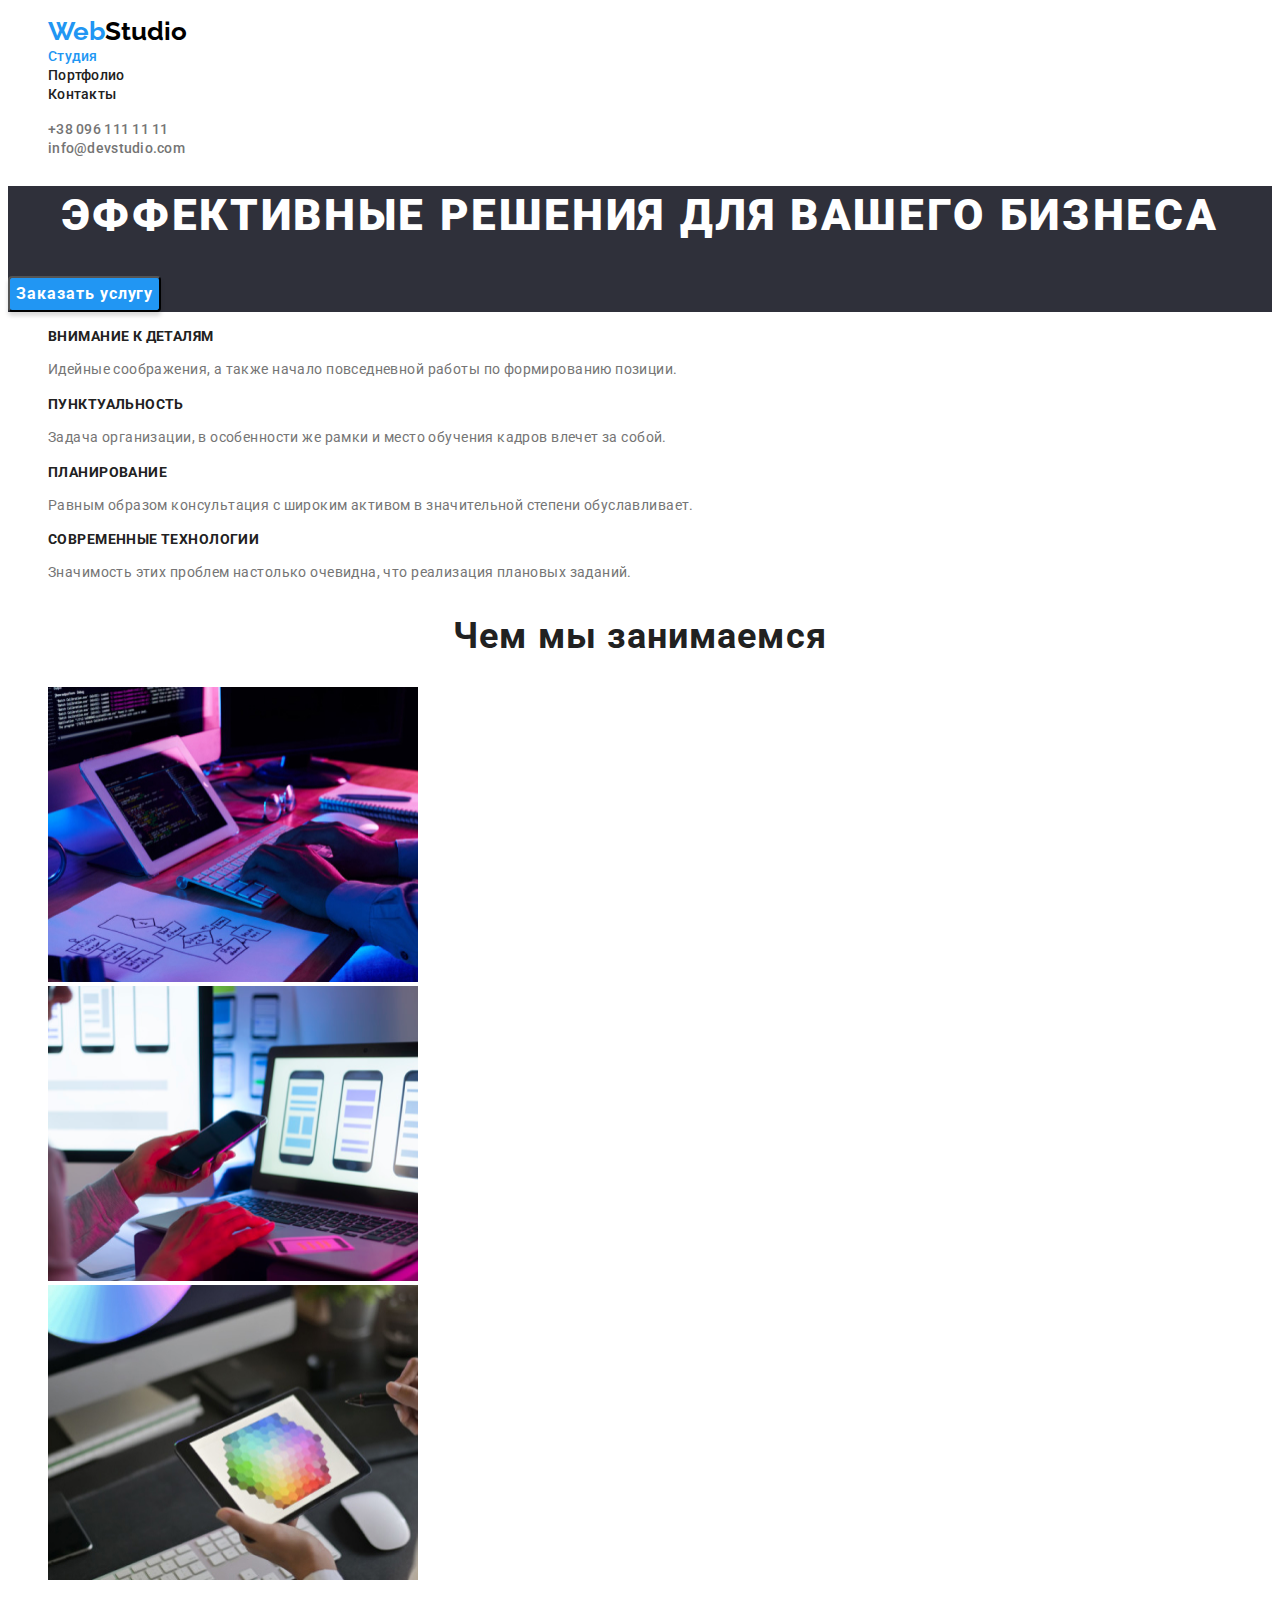
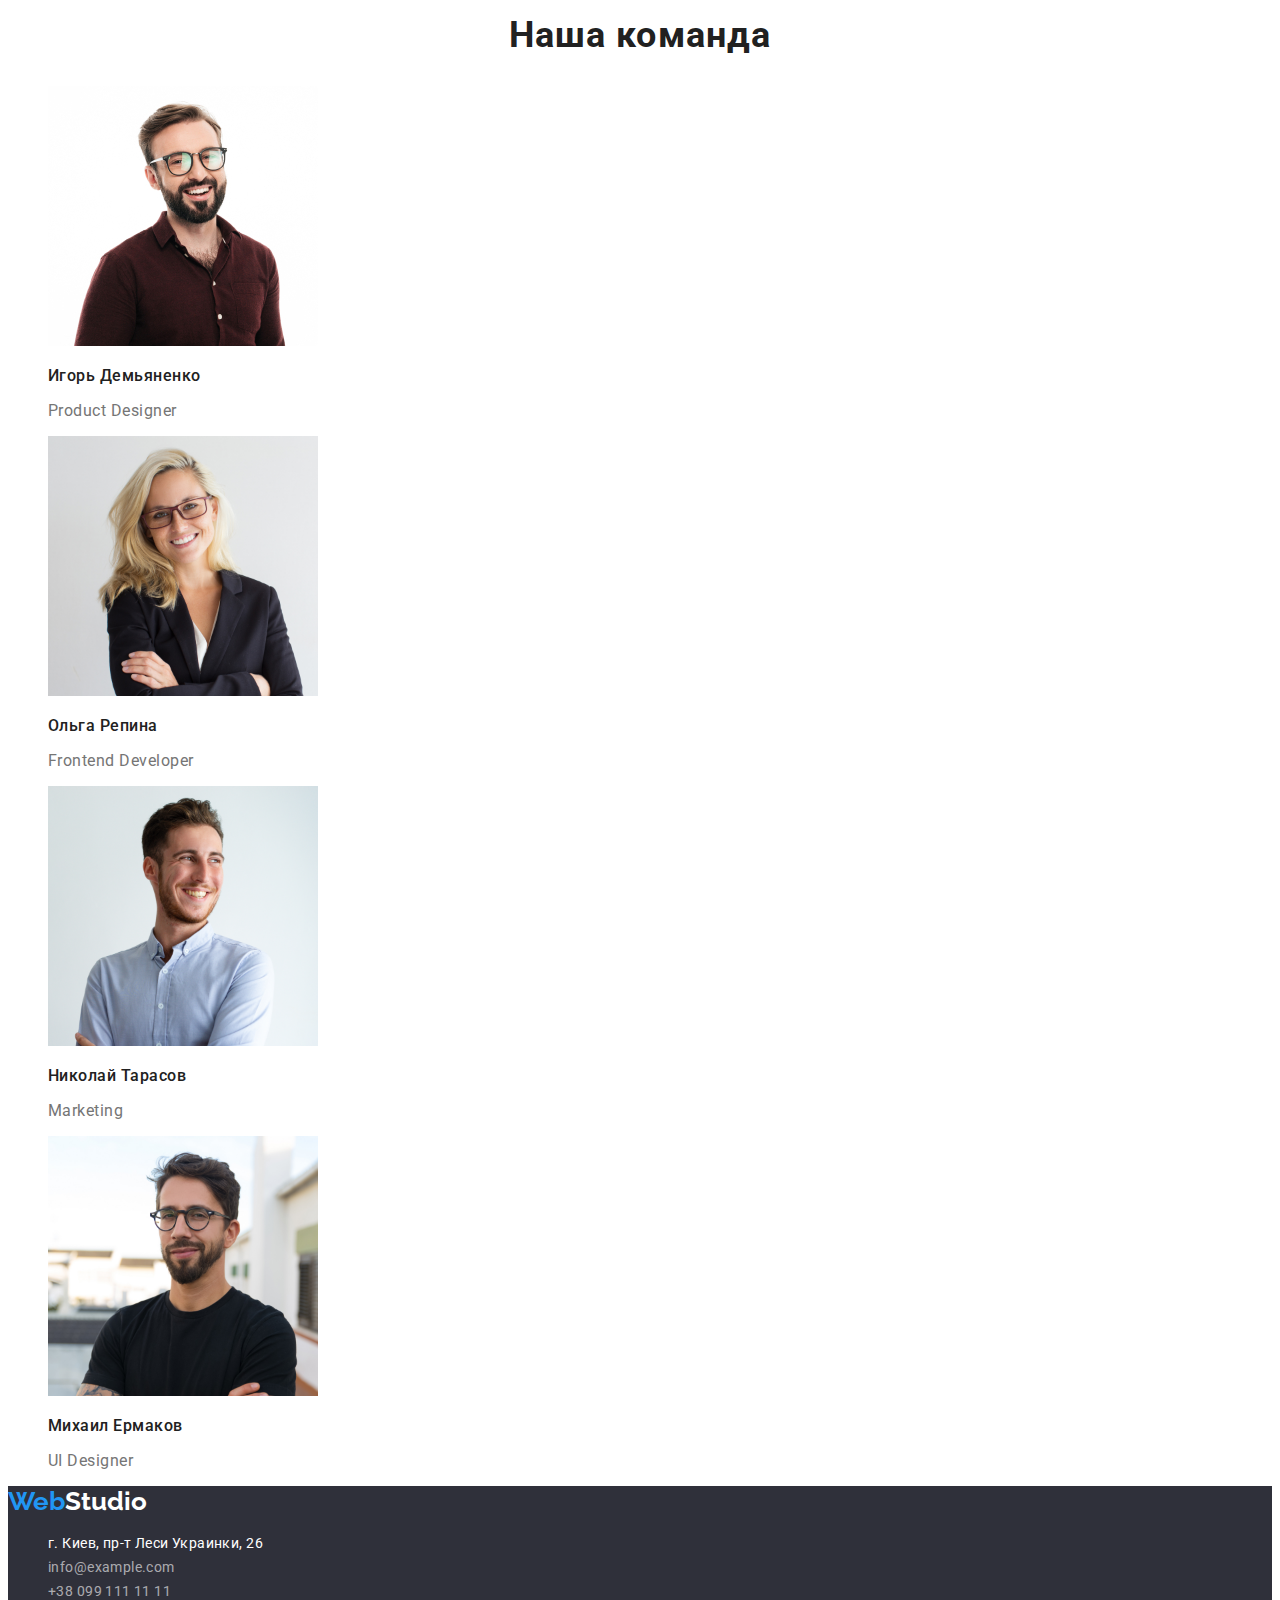
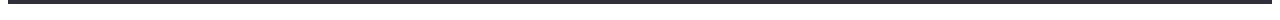
<file: index.html>
<!DOCTYPE html>
<html lang="ru">

<head>
    <meta charset="UTF-8">
    <meta http-equiv="X-UA-Compatible" content="IE=edge">
    <meta name="viewport" content="width=device-width, initial-scale=1.0">
    <title lang="en">WebStudio</title>
    <link rel="preconnect" href="https://fonts.gstatic.com">
    <link rel="stylesheet" href="https://cdnjs.cloudflare.com/ajax/libs/modern-normalize/1.0.0/modern-normalize.min.css" integrity="sha512-ISS7cAi1PEhQ8jnbJpJZMd29NlhNj4AWYyLOSp2CE/CsHxTCu+r+t0D2yoJudVrd0/8fTVPUVDzY5Tvli75u/g==" crossorigin="anonymous" />
    <link href="https://fonts.googleapis.com/css2?family=Raleway:wght@700&family=Roboto:wght@400;500;700;900&display=swap" rel="stylesheet">
    <link rel="stylesheet" href="./css/styles.css">
</head>

<body>
    <header>
        <nav>
            <ul class="list">
                <li><a class="logo link" lang="en" href="./index.html">Web<span class="logo-dark">Studio</span></a></li>
                <li><a class="link current nav" href="./index.html">Студия</a></li>
                <li><a class="link nav" href="./portfolio.html">Портфолио</a></li>
                <li><a class="link nav" href="">Контакты</a></li>
            </ul>
        </nav>
        <ul class="list">
            <li><a class="link upper-contacts" href="tel:+380961111111">+38 096 111 11 11</a></li>
            <li><a class="link upper-contacts" href="mailto:info@devstudio.com">info@devstudio.com</a></li>
        </ul>
    </header>

    <main>
        <!-- HERO -->
        <section class="hero">
            <h1 class="hero-h1">Эффективные решения для вашего бизнеса</h1>
            <button class="hero-button" type="button">Заказать услугу</button>
        </section>
        <!--FEATURES-->
        <section class="features">
            <h2 hidden>Наши преимущества</h2>
            <ul class="list">
                <li>
                    <h3 class="features-header">Внимание к деталям</h3>
                    <p class="features-text">Идейные соображения, а также начало повседневной работы по формированию позиции.</p>
                </li>
                <li>
                    <h3 class="features-header">Пунктуальность</h3>
                    <p class="features-text">Задача организации, в особенности же рамки и место обучения кадров влечет за собой.</p>
                </li>
                <li>
                    <h3 class="features-header">Планирование</h3>
                    <p class="features-text">Равным образом консультация с широким активом в значительной степени обуславливает.</p>
                </li>
                <li>
                    <h3 class="features-header">Современные технологии</h3>
                    <p class="features-text">Значимость этих проблем настолько очевидна, что реализация плановых заданий.</p>
                </li>
            </ul>
        </section>
        <!--WEDO-->
        <section>
            <h2 class="header-section">Чем мы занимаемся</h2>
            <ul class="list">
                <li><img src="./images/box_1.jpg" alt="человек работает по планшету с клавиатурой" width="370" height="295"></li>
                <li><img src="./images/box_2.png" alt="человек смотрит в телефон пока сидит за компьютером" width="370" height="295"></li>
                <li><img src="./images/box_3.jpg" alt="человек смотрит в планшет с палитрой оттенков радуги" width="370" height="295"></li>
            </ul>
        </section>
        <section>
            <!--TEAM-->
            <h2 class="header-section">Наша команда</h2>
            <ul class="list">
                <li class="card">
                    <img src="./images/people/igor.jpg" alt="игорь в очках с бородой улыбается" width="270" height="260">
                    <h3 class="card-header">Игорь Демьяненко</h3>
                    <p class="card-text" lang="en">Product Designer</p>

                </li>
                <li class="card">
                    <img src="./images/people/olga.jpg" alt="ольга в очках улыбается" width="270" height="260">
                    <h3 class="card-header">Ольга Репина</h3>
                    <p class="card-text" lang="en">Frontend Developer</p>
                </li>
                <li class="card">
                    <img src="./images/people/nick.jpg" alt="николай улыбается" width="270" height="260">
                    <h3 class="card-header">Николай Тарасов</h3>
                    <p class="card-text" lang="en">Marketing</p>
                </li>
                <li class="card">
                    <img src="./images/people/michal.jpg" alt="михаил немного улыбается" width="270" height="260">
                    <h3 class="card-header">Михаил Ермаков</h3>
                    <p class="card-text" lang="en">UI Designer</p>
                </li>
            </ul>
        </section>
    </main>
    <footer class="footer">
        <a lang="en" class="logo link " href="./index.html">Web<span class="logo-light">Studio</span></a>
        <address class="general-adress">
            <ul class="list">
                <li><a class="link address" href="https://goo.gl/maps/BEkhHuZWLyBjJodx8" target="_blank" rel="noreferrer noopenerr" >г. Киев, пр-т Леси Украинки, 26</a></li>
                <li><a class="link bottom-contacts" href="mailto:info@example.com">info@example.com</a></li>
                <li><a class="link bottom-contacts" href="tel:+380991111111">+38 099 111 11 11</a></li>
            </ul>
        </address>
    </footer>

</body>

</html>
</file>
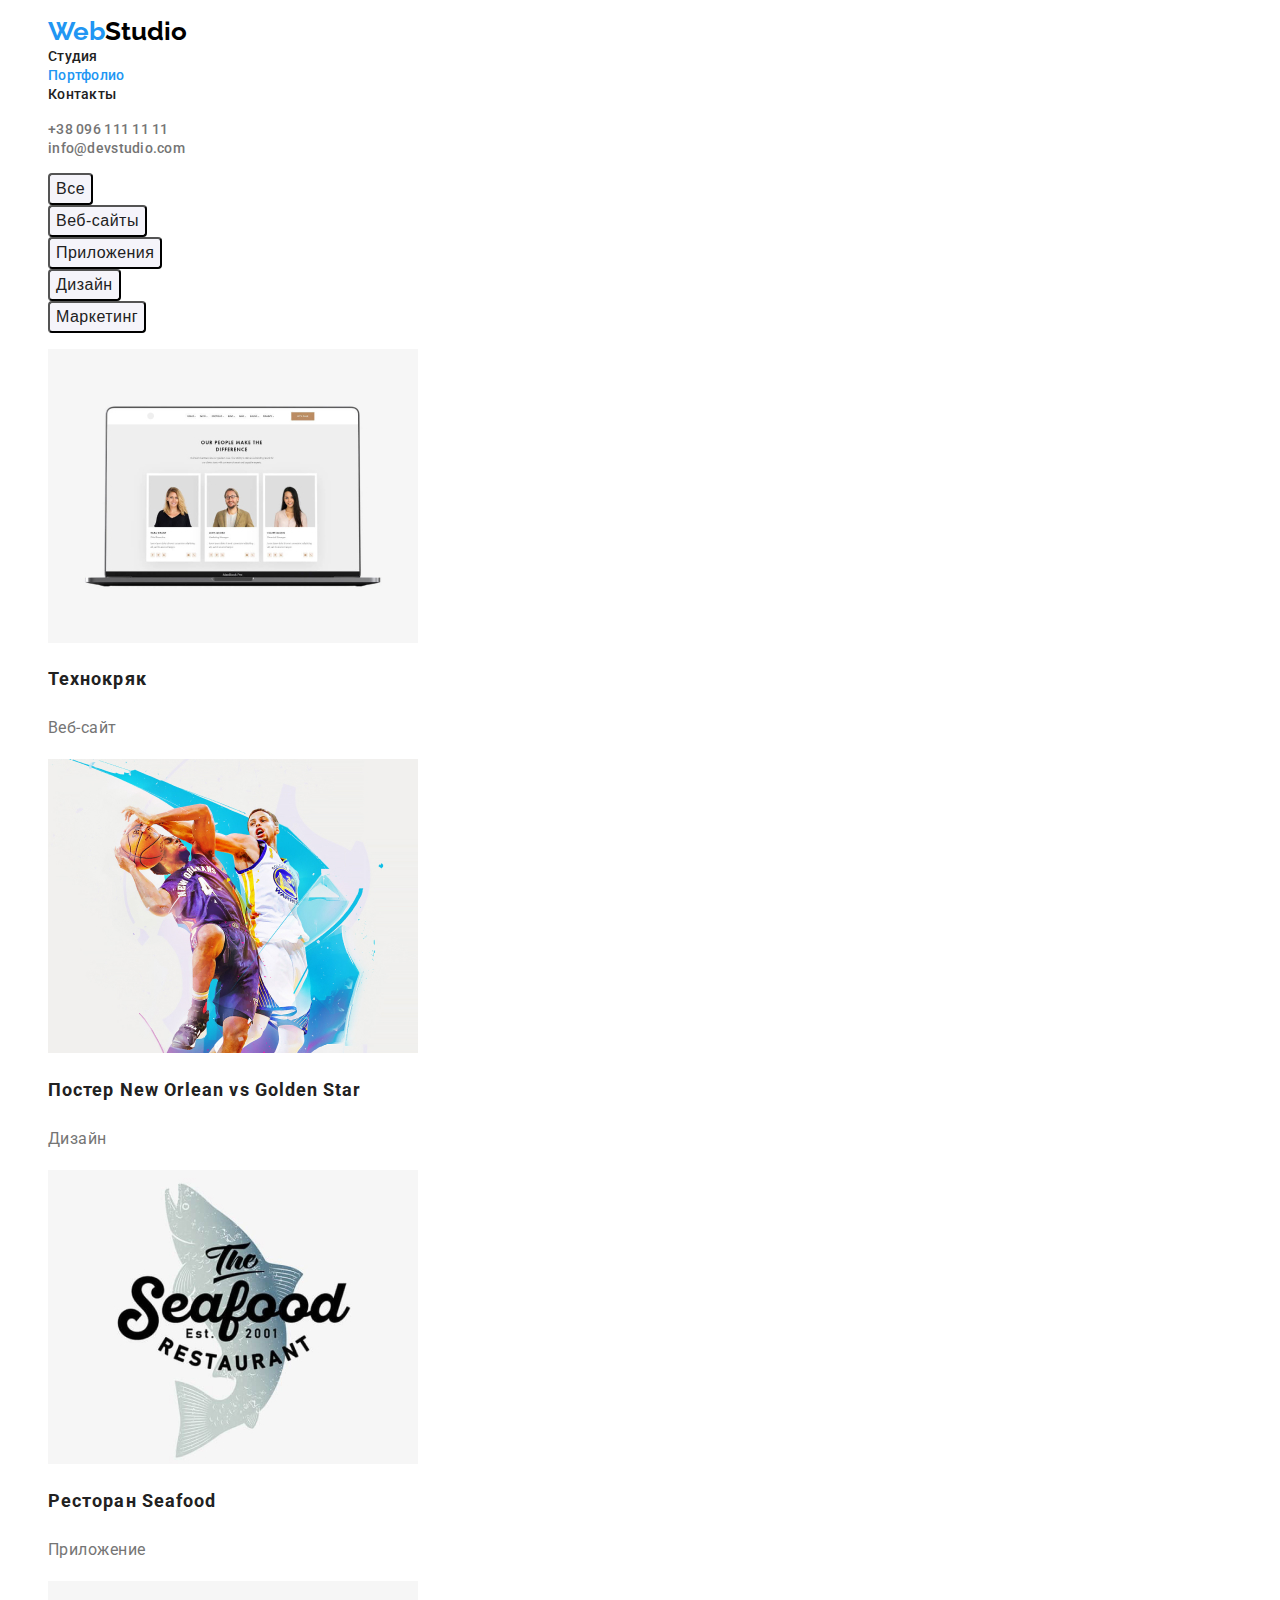
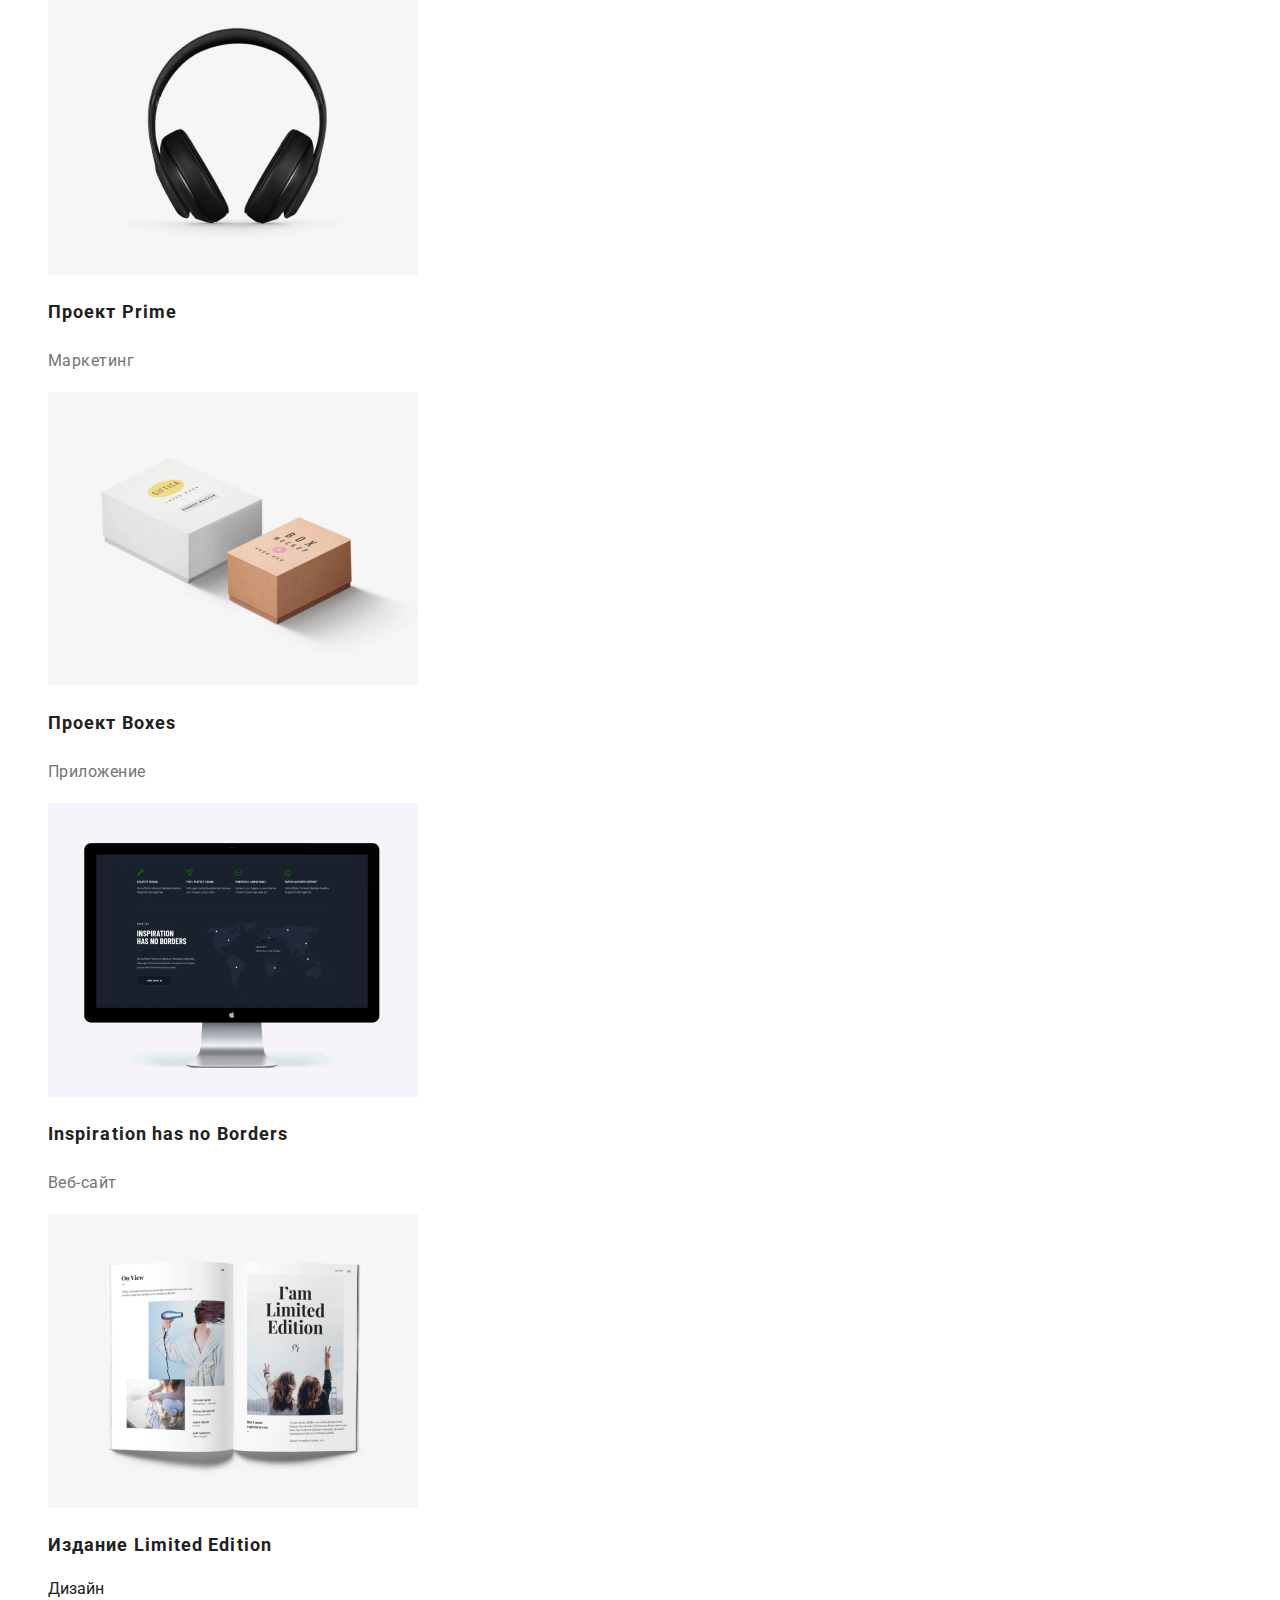
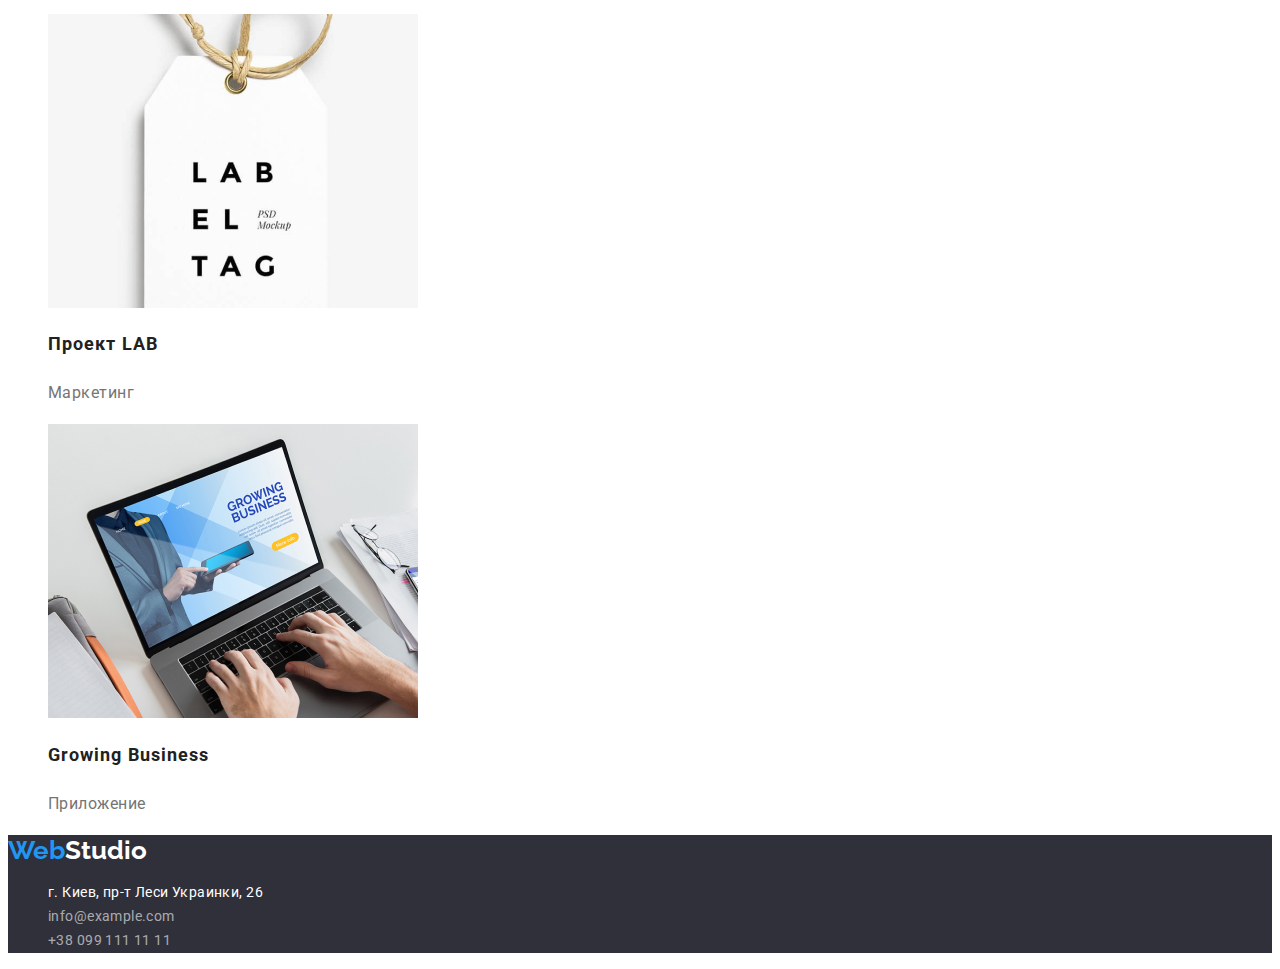
<file: portfolio.html>
<!DOCTYPE html>
<html lang="en">

<head>
    <meta charset="UTF-8">
    <meta http-equiv="X-UA-Compatible" content="IE=edge">
    <meta name="viewport" content="width=device-width, initial-scale=1.0">
    <title>WebStudio</title>
    <link rel="preconnect" href="https://fonts.gstatic.com">
    <link rel="stylesheet" href="https://cdnjs.cloudflare.com/ajax/libs/modern-normalize/1.0.0/modern-normalize.min.css" integrity="sha512-ISS7cAi1PEhQ8jnbJpJZMd29NlhNj4AWYyLOSp2CE/CsHxTCu+r+t0D2yoJudVrd0/8fTVPUVDzY5Tvli75u/g==" crossorigin="anonymous" />
    <link href="https://fonts.googleapis.com/css2?family=Raleway:wght@700&family=Roboto:wght@400;500;700;900&display=swap" rel="stylesheet">
    <link rel="stylesheet" href="./css/styles.css">
</head>

<body>
    <header>
        <nav>
            <ul class="list">
                <li><a class="logo link" lang="en" href="./index.html">Web<span class="logo-dark">Studio</span></a></li>
                <li><a class="link nav" href="./index.html">Студия</a></li>
                <li><a class="link current nav" href="./portfolio.html">Портфолио</a></li>
                <li><a class="link nav" href="">Контакты</a></li>
            </ul>
        </nav>
        <ul class="list">
            <li><a class="link upper-contacts" href="tel:+380961111111">+38 096 111 11 11</a></li>
            <li><a class="link upper-contacts" href="mailto:info@devstudio.com">info@devstudio.com</a></li>
        </ul>
    </header>
    <main>
        <section>
            <h1 hidden>Наши работы</h1>
            <ul class="list">
                <li><button class="filter-button" type="button">Все</button></li>
                <li><button class="filter-button" type="button">Веб-сайты</button></li>
                <li><button class="filter-button" type="button">Приложения</button></li>
                <li><button class="filter-button" type="button">Дизайн</button></li>
                <li><button class="filter-button" type="button">Маркетинг</button></li>
            </ul>
            <ul class="list">
                <li>
                    <img src="./images/portfolio/img.jpg" width="370" alt="сайт с карточками про людей">
                    <h2 class="card-header-portfolio">Технокряк</h2>
                    <p class="card-text-portfolio">Веб-сайт</p>
                </li>
                <li>
                    <img src="./images/portfolio/img-1.jpg" width="370" alt="двое играют в баскетбол">
                    <h2 class="card-header-portfolio">Постер New Orlean vs Golden Star</h2>
                    <p class="card-text-portfolio">Дизайн</p>
                </li>
                <li>
                    <img src="./images/portfolio/img-2.jpg" width="370" alt="логотип с рыбой на заднем плане">
                    <h2 class="card-header-portfolio">Ресторан Seafood</h2>
                    <p class="card-text-portfolio">Приложение</p>
                </li>
                <li>
                    <img src="./images/portfolio/img-3.jpg" width="370" alt="наушники">
                    <h2 class="card-header-portfolio">Проект Prime</h2>
                    <p class="card-text-portfolio">Маркетинг</p>
                </li>
                <li>
                    <img src="./images/portfolio/img-4.jpg" width="370" alt="две коробки картонные">
                    <h2 class="card-header-portfolio">Проект Boxes</h2>
                    <p class="card-text-portfolio">Приложение</p>
                </li>
                <li>
                    <img src="./images/portfolio/img-5.jpg" width="370" alt="монитор с сайтом в темной теме">
                    <h2 class="card-header-portfolio">Inspiration has no Borders</h2>
                    <p class="card-text-portfolio">Веб-сайт</p>
                </li>
                <li>
                    <img src="./images/portfolio/img-6.jpg" width="370" alt="глянцевый журнал">
                    <h2 class="card-header-portfolio">Издание Limited Edition</h2>
                    <p>Дизайн</p>
                </li>
                <li>
                    <img src="./images/portfolio/img-7.jpg" width="370" alt="бирка с надписью лейбл">
                    <h2 class="card-header-portfolio">Проект LAB</h2>
                    <p class="card-text-portfolio">Маркетинг</p>
                </li>
                <li>
                    <img src="./images/portfolio/img-8.jpg" width="370" alt="ноутбук и руки">
                    <h2 class="card-header-portfolio">Growing Business</h2>
                    <p class="card-text-portfolio">Приложение</p>
                </li>
            </ul>
        </section>
    </main>
    <footer class="footer">
        <a lang="en" class="logo link " href="./index.html">Web<span class="logo-light">Studio</span></a>
        <address class="general-adress">
            <ul class="list">
                <li><a class="link address" href="https://goo.gl/maps/BEkhHuZWLyBjJodx8" target="_blank" rel="noreferrer noopenerr" >г. Киев, пр-т Леси Украинки, 26</a></li>
                <li><a class="link bottom-contacts" href="mailto:info@example.com">info@example.com</a></li>
                <li><a class="link bottom-contacts" href="tel:+380991111111">+38 099 111 11 11</a></li>
            </ul>
        </address>
    </footer>

</body>

</html>
</file>
<file: css/styles.css>
/* --- компоненты ---*/
        
         :root {
            --main-color: #212121;
            --second-color: #757575;
            --acent-color: #2196F3;
        }
        /*--- отменить стили по умолчанию ----*/
        
        .general-adress {
            font-style: normal;
        }
        
        .list {
            list-style-type: none;
        }
        
        .link {
            text-decoration: none;
            color: inherit;
        }
        /*--- шрифты ---*/
        
        body {
            font-family: 'Roboto', sans-serif;
            color: var(--main-color);
        }
        
        .logo {
            font-family: 'Raleway', sans-serif;
            font-weight: 700;
            font-size: 26px;
            line-height: 1, 19;
            color: var(--acent-color);
        }
        /* ========= STUDIO PAGE ========= */
        /* --- header --- */
        
        .logo-dark {
            color: #000000;
        }
        
        .nav {
            font-weight: 500;
            font-size: 14px;
            line-height: 1.14;
            letter-spacing: 0.02em;
        }
        
        .nav:hover,
        .nav:focus {
            color: var(--acent-color);
        }
        
        .upper-contacts {
            font-weight: 500;
            font-size: 14px;
            line-height: 1.14;
            letter-spacing: 0.02em;
            color: var(--second-color);
        }
        
        .upper-contacts:hover,
        .upper-contacts:focus {
            color: var(--acent-color);
        }
        
        .current {
            color: var(--acent-color);
        }
        /* --- main ---*/
        /* --- hero ---*/
        
        .hero {
            background-color: #2F303A;
        }
        
        .hero-h1 {
            font-weight: 900;
            font-size: 44px;
            line-height: 1.36;
            text-align: center;
            letter-spacing: 0.06em;
            text-transform: uppercase;
            color: #ffffff;
        }
        
        .hero-button {
            background: var(--acent-color);
            box-shadow: 0px 4px 4px rgba(0, 0, 0, 0.15);
            border-radius: 4px;
            font-family: Roboto;
            font-weight: 700;
            font-size: 16px;
            line-height: 1.87;
            display: flex;
            align-items: center;
            text-align: center;
            letter-spacing: 0.06em;
            color: #FFFFFF;
            cursor: pointer
        }
        
        .hero-button:hover,
        .hero-button:focus {
            background: #188CE8;
            box-shadow: 0px 4px 4px rgba(0, 0, 0, 0.15);
            border-radius: 4px;
        }
        /* --- features --- */
        
        .features-header {
            font-weight: 700;
            font-size: 14px;
            line-height: 16px;
            letter-spacing: 0.03em;
            text-transform: uppercase;
        }
        
        .features-text {
            font-size: 14px;
            line-height: 1.71;
            letter-spacing: 0.03em;
            color: var(--second-color);
        }
        /* --- we-do --- */
        
        .header-section {
            font-weight: 700;
            font-size: 36px;
            line-height: 1.17;
            text-align: center;
            letter-spacing: 0.03em;
        }
        /* --- team--- */
        
        .card-header {
            font-weight: 500;
            font-size: 16px;
            line-height: 1.19;
            letter-spacing: 0.03em;
        }
        
        .card-text {
            font-size: 16px;
            line-height: 1.19;
            letter-spacing: 0.03em;
            color: var(--second-color);
        }
        /* --- footer --- */
        
        .logo-light {
            color: #ffffff;
        }
        
        .footer {
            background-color: #2F303A;
        }
        
        .address {
            font-size: 14px;
            line-height: 1.71;
            letter-spacing: 0.03em;
            color: #ffffff;
        }
        
        .bottom-contacts {
            font-size: 14px;
            line-height: 1.71;
            letter-spacing: 0.03em;
            color: rgba(255, 255, 255, 0.6);
        }
        /* ========= PORTFOLIO PAGE ========= */
        
        .card-header-portfolio {
            font-weight: 700;
            font-size: 18px;
            line-height: 2;
            letter-spacing: 0.06em;
        }
        
        .card-text-portfolio {
            font-size: 16px;
            line-height: 1.87;
            letter-spacing: 0.03em;
            color: var(--second-color);
        }
        
        .filter-button {
            font-weight: 500;
            font-size: 16px;
            line-height: 1.62;
            text-align: center;
            letter-spacing: 0.03em;
            color: var(--main-color);
            background-color: #F5F4FA;
            border-radius: 4px;
            cursor: pointer
        }
        
        .filter-button:hover,
        .filter-button:focus {
            background-color: var(--acent-color);
            color: #ffffff;
            box-shadow: 0px 3px 1px rgba(0, 0, 0, 0.1), 0px 1px 2px rgba(0, 0, 0, 0.08), 0px 2px 2px rgba(0, 0, 0, 0.12);
            border-radius: 4px;
        }
        
        .address:focus,
        .bottom-contacts:focus,
        .address:hover,
        .bottom-contacts:hover {
            color: var(--acent-color);
        }
</file>
